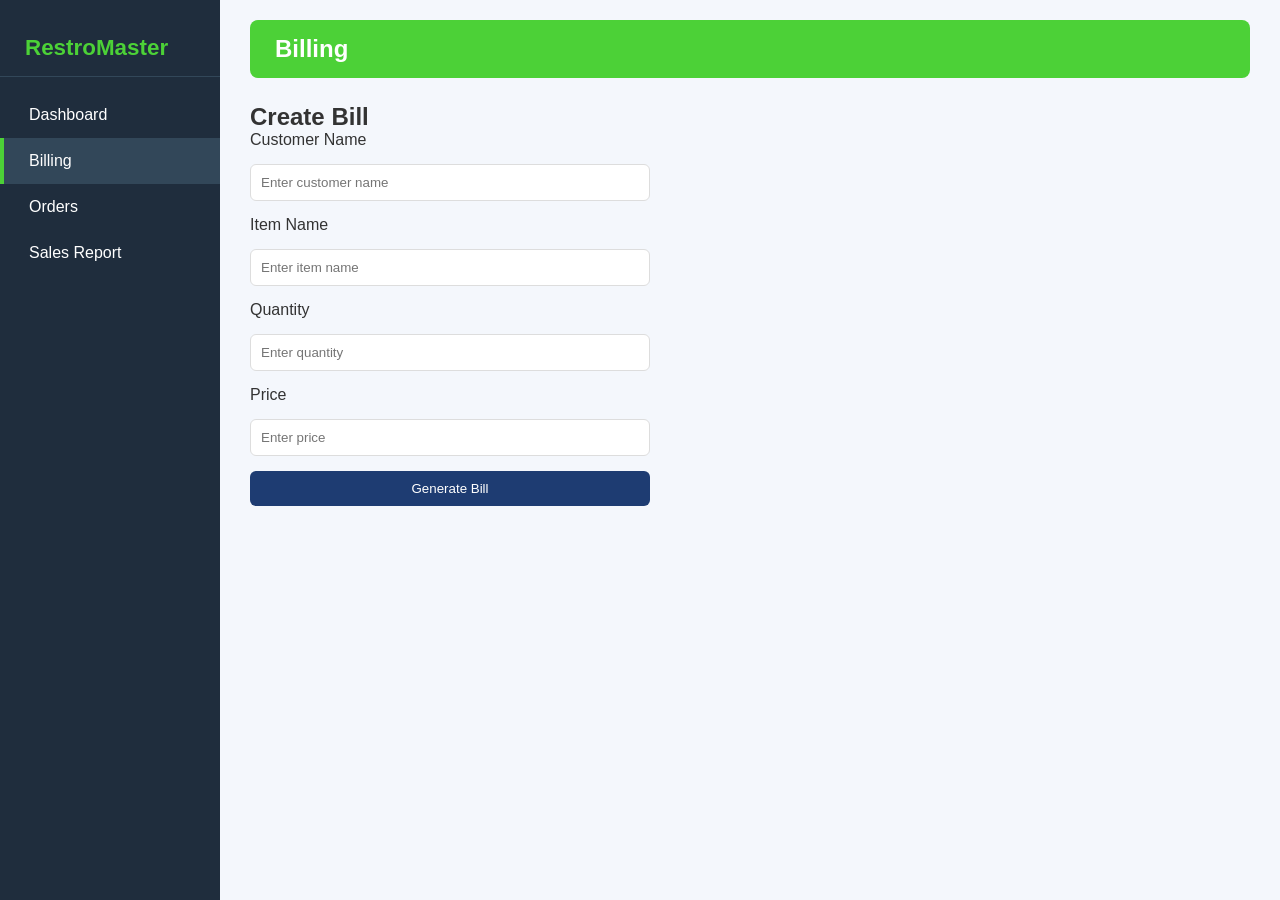
<file: billing.html>
<!DOCTYPE html>
<html lang="en">
<head>
  <meta charset="UTF-8">
  <title>Billing</title>
  <link rel="icon" href="https://cdn-icons-png.flaticon.com/128/1046/1046755.png">
  <link rel="stylesheet" href="dashboard.css">
</head>
<body>

<div class="container">

  <!-- Sidebar -->
  <aside class="sidebar">
    <div class="logo">RestroMaster</div>
    <nav>
      <ul>
        <li onclick="location.href='dashboard.html'">Dashboard</li>
        <li class="active">Billing</li>
        <li onclick="location.href='orders.html'">Orders</li>
        <li onclick="location.href='sales-report.html'">Sales Report</li>
      </ul>
    </nav>
  </aside>

  <!-- Main Content -->
  <main class="main-content">
    <header class="topbar">
      <div class="title">Billing</div>
    </header>

    <section class="content">
      <h2>Create Bill</h2>

      <form>
        <label>Customer Name</label>
        <input type="text" placeholder="Enter customer name">

        <label>Item Name</label>
        <input type="text" placeholder="Enter item name">

        <label>Quantity</label>
        <input type="number" placeholder="Enter quantity">

        <label>Price</label>
        <input type="number" placeholder="Enter price">

        <button type="submit">Generate Bill</button>
      </form>
    </section>
  </main>

</div>

</body>

</html>
</file>
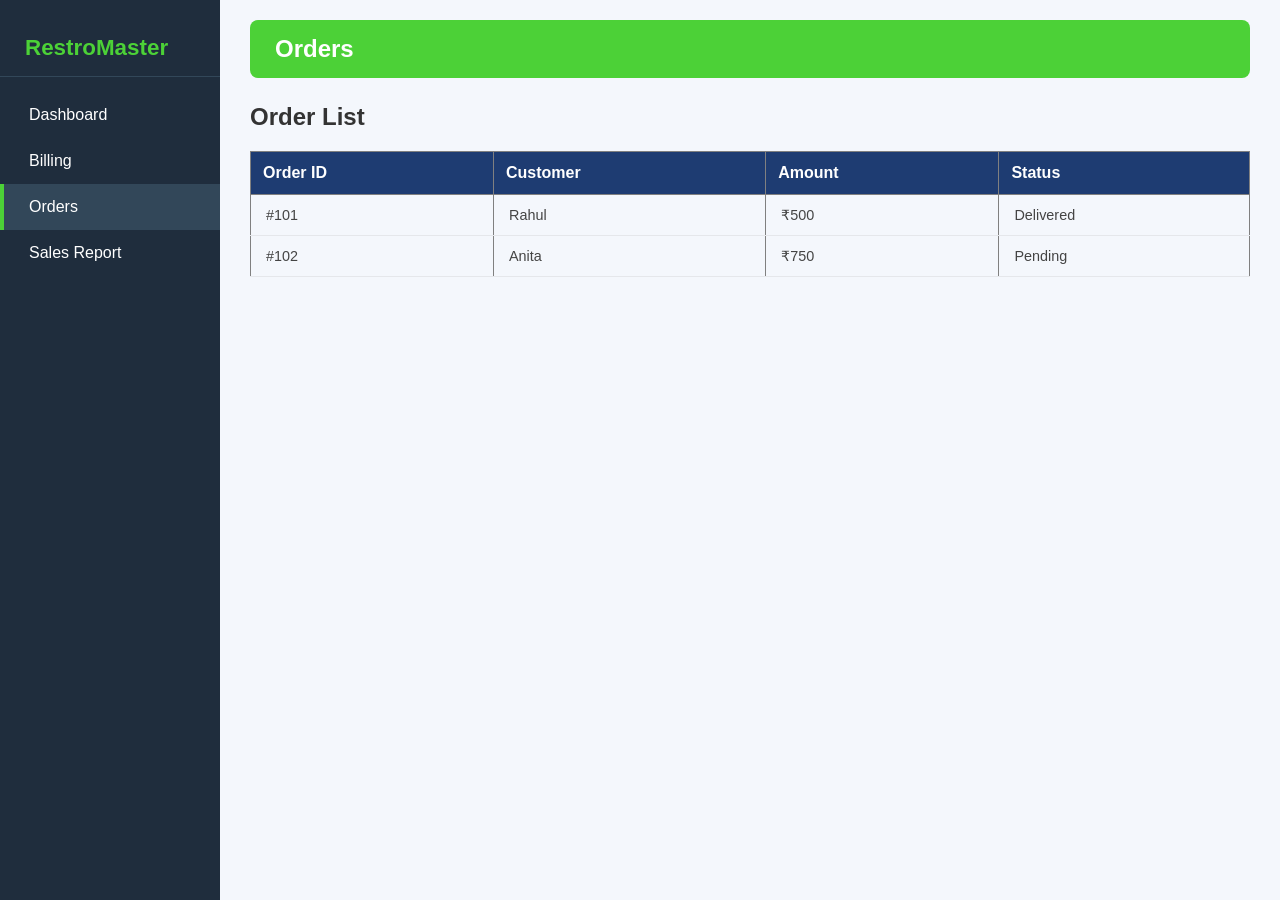
<file: orders.html>
<!DOCTYPE html>
<html lang="en">
<head>
  <meta charset="UTF-8">
  <title>Orders</title>
  <link rel="icon" href="https://cdn-icons-png.flaticon.com/128/1046/1046755.png">
  <link rel="stylesheet" href="dashboard.css">
</head>
<body>

<div class="container">

  <aside class="sidebar">
    <div class="logo">RestroMaster</div>
    <nav>
      <ul>
        <li onclick="location.href='dashboard.html'">Dashboard</li>
        <li onclick="location.href='billing.html'">Billing</li>
        <li class="active">Orders</li>
        <li onclick="location.href='sales-report.html'">Sales Report</li>
      </ul>
    </nav>
  </aside>

  <main class="main-content">
    <header class="topbar">
      <div class="title">Orders</div>
    </header>

    <section class="content">
      <h2>Order List</h2>

      <table border="1" width="100%">
        <tr>
          <th>Order ID</th>
          <th>Customer</th>
          <th>Amount</th>
          <th>Status</th>
        </tr>
        <tr>
          <td>#101</td>
          <td>Rahul</td>
          <td>₹500</td>
          <td>Delivered</td>
        </tr>
        <tr>
          <td>#102</td>
          <td>Anita</td>
          <td>₹750</td>
          <td>Pending</td>
        </tr>
      </table>

    </section>
  </main>

</div>

</body>

</html>
</file>
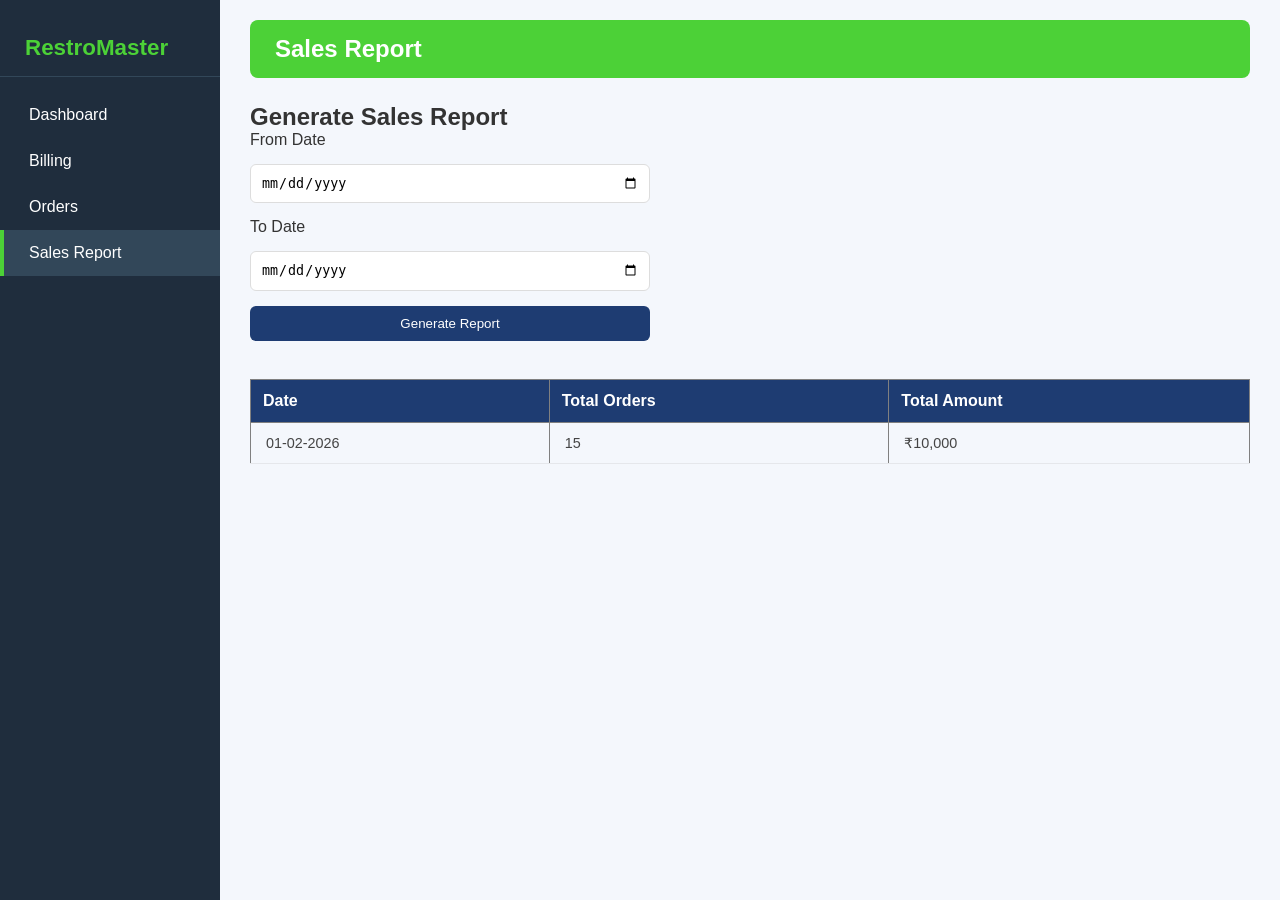
<file: sales-report.html>
<!DOCTYPE html>
<html lang="en">
<head>
  <meta charset="UTF-8">
  <title>Sales Report</title>
  <link rel="icon" href="https://cdn-icons-png.flaticon.com/128/1046/1046755.png">
  <link rel="stylesheet" href="dashboard.css">
</head>
<body>

<div class="container">

  <aside class="sidebar">
    <div class="logo">RestroMaster</div>
    <nav>
      <ul>
        <li onclick="location.href='dashboard.html'">Dashboard</li>
        <li onclick="location.href='billing.html'">Billing</li>
        <li onclick="location.href='orders.html'">Orders</li>
        <li class="active">Sales Report</li>
    </nav>
  </aside>

  <main class="main-content">
    <header class="topbar">
      <div class="title">Sales Report</div>
    </header>

    <section class="content">
      <h2>Generate Sales Report</h2>

      <form>
        <label>From Date</label>
        <input type="date">

        <label>To Date</label>
        <input type="date">

        <button type="submit">Generate Report</button>
      </form>

      <br>

      <table border="1" width="100%">
        <tr>
          <th>Date</th>
          <th>Total Orders</th>
          <th>Total Amount</th>
        </tr>
        <tr>
          <td>01-02-2026</td>
          <td>15</td>
          <td>₹10,000</td>
        </tr>
      </table>

    </section>
  </main>

</div>

</body>

</html>
</file>
<file: dashboard.css>
/* Reset and base */
* {
  box-sizing: border-box;
  margin: 0; padding: 0;
}
body {
  font-family: 'Segoe UI', Tahoma, Geneva, Verdana, sans-serif;
  background: #f4f7fc;
  color: #333;
}

/* Container and sidebar */
.container {
  display: flex;
  min-height: 100vh;
}
.sidebar {
  width: 220px;
  background-color: #1f2d3d;
  color: white;
  display: flex;
  flex-direction: column;
  padding-top: 20px;
}
.sidebar .logo {
  font-size: 1.4rem;
  font-weight: 700;
  padding: 15px 25px;
  border-bottom: 1px solid #324759;
  margin-bottom: 15px;
  color: #4cd137;
  user-select: none;
}
.sidebar nav ul {
  list-style: none;
}
.sidebar nav ul li {
  padding: 14px 25px;
  cursor: pointer;
  border-left: 4px solid transparent;
  transition: background-color 0.3s, border-color 0.3s;
  user-select: none;
}
.sidebar nav ul li:hover,
.sidebar nav ul li.active {
  background-color: #324759;
  border-left: 4px solid #4cd137;
}

/* Main content */
.main-content {
  flex-grow: 1;
  padding: 20px 30px;
  display: flex;
  flex-direction: column;
}

/* Topbar */
.topbar {
  display: flex;
  justify-content: space-between;
  align-items: center;
  background-color: #4cd137;
  padding: 15px 25px;
  border-radius: 8px;
  color: white;
  margin-bottom: 25px;
}
.topbar .title {
  font-size: 1.5rem;
  font-weight: 700;
}
.topbar .user-info {
  display: flex;
  align-items: center;
  gap: 10px;
  font-weight: 600;
}
.topbar .user-info img {
  width: 32px;
  height: 32px;
  border-radius: 50%;
}
.topbar .user-info button {
  background: none;
  border: none;
  color: white;
  font-weight: 700;
  cursor: pointer;
  font-size: 1rem;
  padding: 0 5px;
}

/* Cards */
.cards {
  display: flex;
  gap: 20px;
  margin-bottom: 25px;
  flex-wrap: wrap;
}
.card {
  flex: 1;
  background-color: white;
  border-radius: 8px;
  padding: 20px 25px;
  box-shadow: 0 4px 8px rgb(0 0 0 / 0.05);
  display: flex;
  align-items: center;
  gap: 15px;
  min-width: 200px;
}
.card-icon {
  width: 50px;
  height: 50px;
  border-radius: 12px;
  display: flex;
  justify-content: center;
  align-items: center;
  color: white;
  font-size: 1.5rem;
}
.card-content {
  flex-grow: 1;
}
.card-title {
  font-weight: 600;
  font-size: 1rem;
  color: #666;
  margin-bottom: 6px;
}
.card-value {
  font-weight: 700;
  font-size: 1.3rem;
}
.card.sales .card-icon {
  background-color: #3b82f6; /* blue */
}
.card.orders .card-icon {
  background-color: #ef4444; /* red */
}
.card.customers .card-icon {
  background-color: #10b981; /* green */
}
.card.revenue .card-icon {
  background-color: #f59e0b; /* yellow/orange */
}

/* Tables */
.tables {
  display: flex;
  gap: 25px;
  flex-wrap: wrap;
}
.table-wrapper {
  background: white;
  border-radius: 8px;
  box-shadow: 0 4px 12px rgb(0 0 0 / 0.1);
  flex: 1 1 600px;
  padding: 20px 25px;
  display: flex;
  flex-direction: column;
}
.table-wrapper h3 {
  margin-bottom: 15px;
  font-weight: 600;
  color: #222;
}
table {
  width: 100%;
  border-collapse: collapse;
}
table thead tr {
  background-color: #e5e7eb;
}
table thead th {
  padding: 12px 15px;
  text-align: left;
  font-weight: 600;
  font-size: 0.9rem;
  color: #555;
  cursor: pointer;
}
table tbody tr:hover {
  background-color: #f9fafb;
}
table tbody td {
  padding: 12px 15px;
  border-bottom: 1px solid #e5e7eb;
  font-size: 0.9rem;
  color: #444;
}

/* Product images */
.product-info {
  display: flex;
  align-items: center;
  gap: 10px;
}
.product-info img {
  width: 36px;
  height: 36px;
  border-radius: 6px;
  object-fit: cover;
}
.product-name {
  font-weight: 600;
  color: #333;
}

/* Action icons */
.action-icons {
  display: flex;
  gap: 10px;
}
.action-icons button {
  border: none;
  background: transparent;
  cursor: pointer;
  color: #4b5563;
  font-size: 1.1rem;
  transition: color 0.3s ease;
}
.action-icons button:hover {
  color: #111827;
}
/* ================================================== */
/* ============= MOBILE & TABLET RESPONSIVE ========= */
/* ================================================== */

/* Tablets (max-width: 992px) */
@media (max-width: 992px) {

  .container {
    flex-direction: column;
  }

  /* Sidebar becomes horizontal bar */
  .sidebar {
    width: 100%;
    display: flex;
    justify-content: space-around;
    padding: 10px 0;
  }

  .sidebar .logo {
    display: none; /* hide logo on tablet */
  }

  .sidebar nav ul {
    display: flex;
    gap: 10px;
    padding: 0 5px;
  }

  .sidebar nav ul li {
    padding: 8px 12px;
    margin-bottom: 0;
    font-size: 14px;
  }

  /* Main content padding */
  .main-content {
    padding: 15px;
  }

  /* Topbar adjustments */
  .topbar {
    flex-direction: column;
    align-items: flex-start;
    gap: 10px;
  }

  .title {
    font-size: 20px;
  }

  .user-info {
    width: 100%;
    justify-content: flex-start;
  }

  /* Cards stacked more vertically */
  .cards {
    flex-direction: column;
    gap: 15px;
  }

  /* Tables scroll horizontal */
  .tables {
    flex-direction: column;
    gap: 15px;
  }

  .table-wrapper {
    flex: 1 1 100%;
    overflow-x: auto;
  }
}

/* Mobile phones (max-width: 480px) */
@media (max-width: 480px) {

  /* Sidebar smaller and horizontal */
  .sidebar {
    flex-direction: row;
    justify-content: space-around;
    padding: 5px 0;
  }

  .sidebar nav ul {
    flex-direction: row;
    gap: 5px;
  }

  .sidebar nav ul li {
    padding: 6px 8px;
    font-size: 12px;
  }

  /* Topbar */
  .topbar {
    flex-direction: column;
    align-items: flex-start;
    gap: 8px;
  }

  .title {
    font-size: 16px;
  }

  .user-info {
    width: 100%;
    justify-content: flex-start;
    gap: 5px;
  }

  #logoutBtn {
    font-size: 12px;
    padding: 4px 8px;
  }

  /* Cards */
  .cards {
    flex-direction: column;
    gap: 10px;
  }

  .card {
    flex: 1 1 100%;
    min-width: 0;
    padding: 15px;
  }

  .card-title {
    font-size: 0.85rem;
  }

  .card-value {
    font-size: 1.1rem;
  }

  /* Tables scroll */
  .tables {
    flex-direction: column;
    gap: 15px;
  }

  .table-wrapper {
    flex: 1 1 100%;
    padding: 15px;
    overflow-x: auto;
  }

  table thead th,
  table tbody td {
    font-size: 0.8rem;
    padding: 8px 10px;
  }

  /* Product images smaller */
  .product-info img {
    width: 28px;
    height: 28px;
  }

  /* Actions smaller */
  .action-icons button {
    font-size: 0.9rem;
  }

  /* Forms (billing/sales) */
  form {
    max-width: 100%;
    gap: 10px;
  }

  form input,
  form button {
    padding: 8px;
    font-size: 0.85rem;
  }
}


/* billing */
/* Form */
form {
  display: grid;
  gap: 15px;
  max-width: 400px;
}

form input {
  padding: 10px;
  border-radius: 6px;
  border: 1px solid #ddd;
}

form button {
  padding: 10px;
  border: none;
  background: #1e3c72;
  color: white;
  border-radius: 6px;
  cursor: pointer;
}

form button:hover {
  background: #16305c;
}

/* Orders */

/* Table */
table {
  width: 100%;
  border-collapse: collapse;
  margin-top: 20px;
}

table th {
  background: #1e3c72;
  color: white;
  padding: 12px;
  text-align: left;
}

table td {
  padding: 12px;
  border-bottom: 1px solid #eee;
}

table tr:hover {
  background: #f1f5ff;
}

/* Sales-report */


/* Form */
form {
  display: grid;
  gap: 15px;
  max-width: 400px;
}

form input {
  padding: 10px;
  border-radius: 6px;
  border: 1px solid #ddd;
}

form button {
  padding: 10px;
  border: none;
  background: #1e3c72;
  color: white;
  border-radius: 6px;
  cursor: pointer;
}

form button:hover {
  background: #16305c;
}

/* Table */
table {
  width: 100%;
  border-collapse: collapse;
  margin-top: 20px;
}

table th {
  background: #1e3c72;
  color: white;
  padding: 12px;
  text-align: left;
}

table td {
  padding: 12px;
  border-bottom: 1px solid #eee;
}

table tr:hover {
  background: #f1f5ff;
}
</file>
